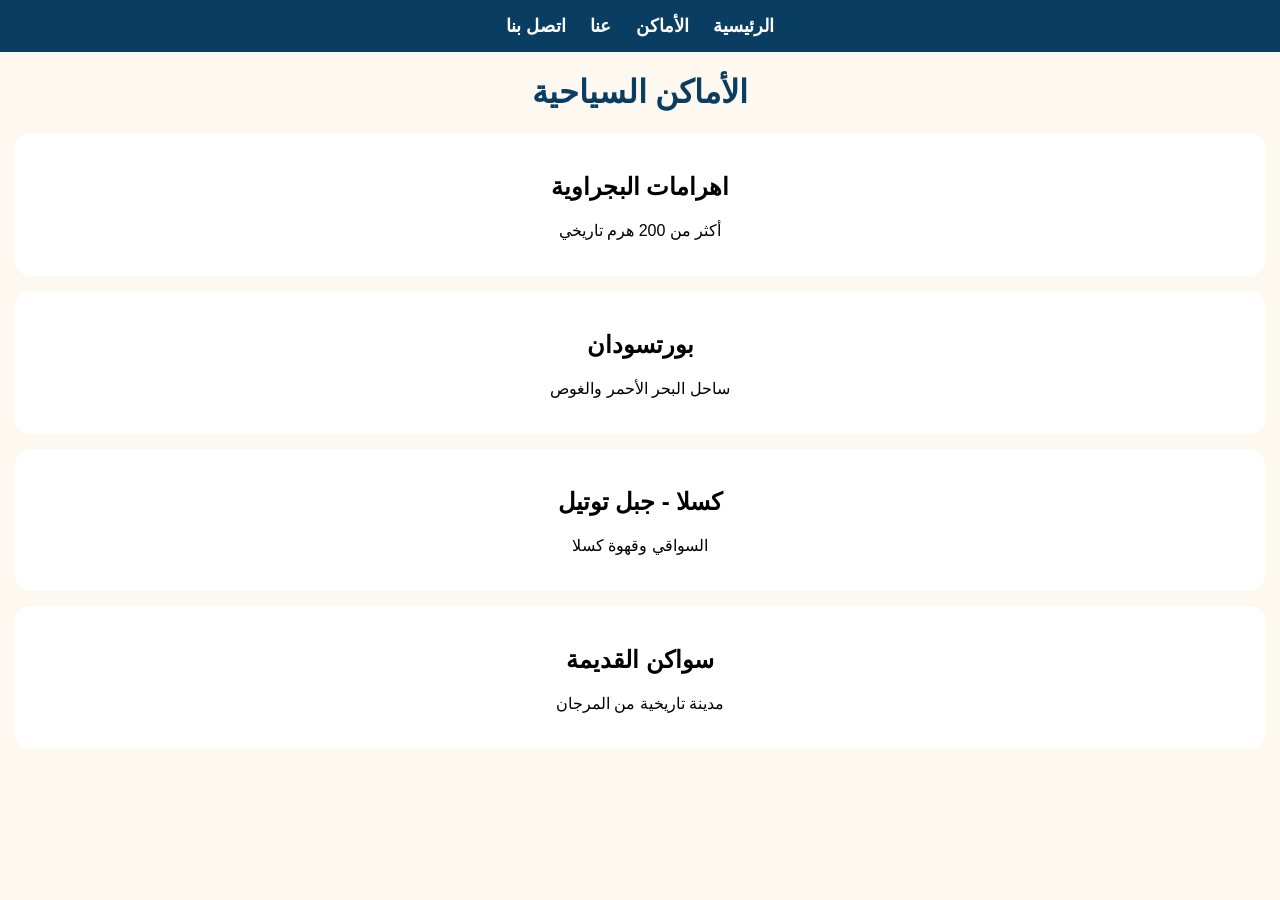
<file: destinations.html>
<!DOCTYPE html>
<html lang="ar" dir="rtl">
<head><meta charset="UTF-8"><meta name="viewport" content="width=device-width, initial-scale=1.0">
<title>الأماكن - Sudan Tourism</title>
<link rel="stylesheet" href="style.css"></head>
<body>
<nav>
<a href="index.html">الرئيسية</a>
<a href="destinations.html">الأماكن</a>
<a href="about.html">عنا</a>
<a href="contact.html">اتصل بنا</a>
</nav>
<h1>الأماكن السياحية</h1>
<div class="card"><h2>اهرامات البجراوية</h2><p>أكثر من 200 هرم تاريخي</p></div>
<div class="card"><h2>بورتسودان</h2><p>ساحل البحر الأحمر والغوص</p></div>
<div class="card"><h2>كسلا - جبل توتيل</h2><p>السواقي وقهوة كسلا</p></div>
<div class="card"><h2>سواكن القديمة</h2><p>مدينة تاريخية من المرجان</p></div>
</body></html>
</file>
<file: style.css>
body {
  font-family: sans-serif;
  background: #fdf8f0;
  margin: 0;
  text-align: center;
}

nav {
  background: #0a3d62;
  padding: 15px;
}

nav a {
  color: white;
  margin: 10px;
  text-decoration: none;
  font-size: 18px;
  font-weight: bold;
}

h1 {
  color: #0a3d62;
}

.card {
  background: white;
  margin: 15px;
  padding: 20px;
  border-radius: 15px;
}

button {
  background: #0a3d62;
  color: white;
  padding: 12px 25px;
  border: none;
  border-radius: 10px;
}

input {
  width: 90%;
  padding: 12px;
  margin: 8px;
  border: 1px solid #ddd;
  border-radius: 10px;
}

textarea {
  width: 90%;
  padding: 12px;
  margin: 8px;
  border: 1px solid #ddd;
  border-radius: 10px;
}
a.btn {
  background: #0a3d62;
  color: white;
  padding: 12px 25px;
  border-radius: 10px;
  text-decoration: none;
  display: inline-block;
  margin: 10px;
}
</file>
